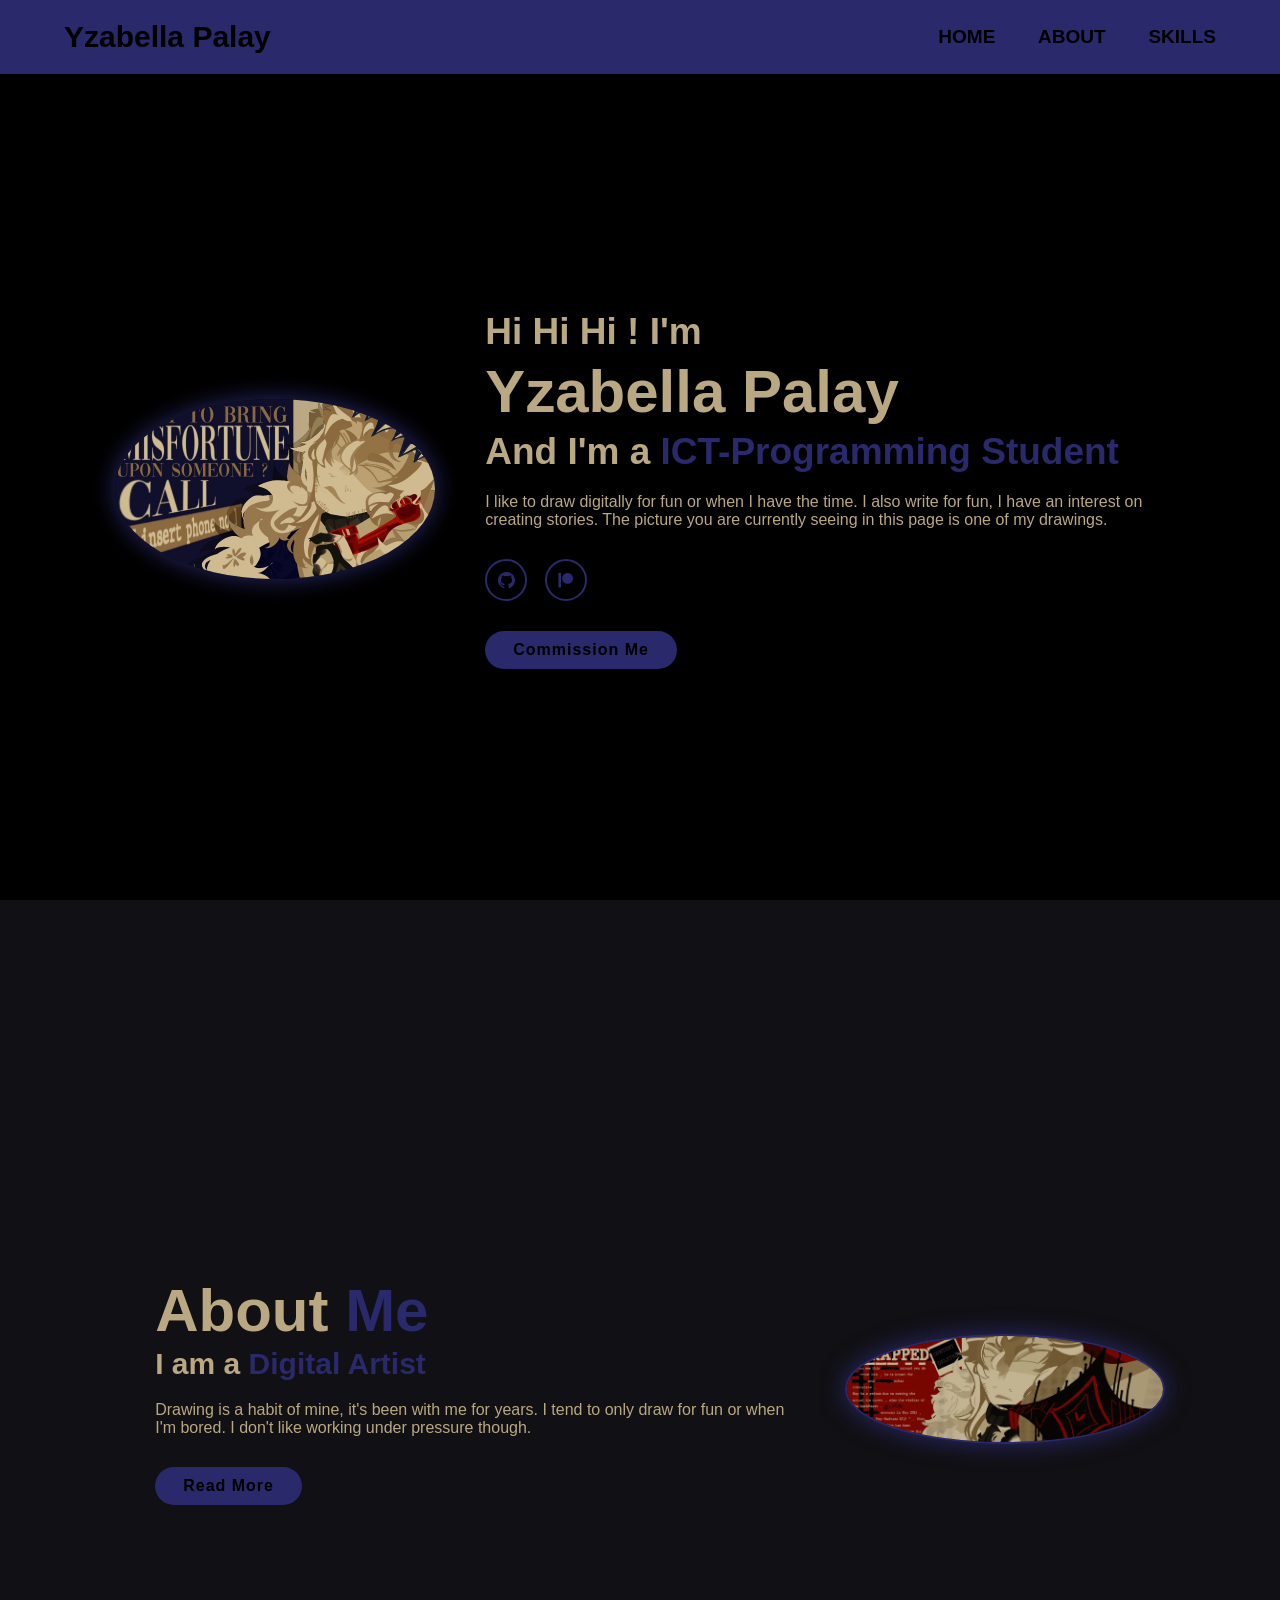
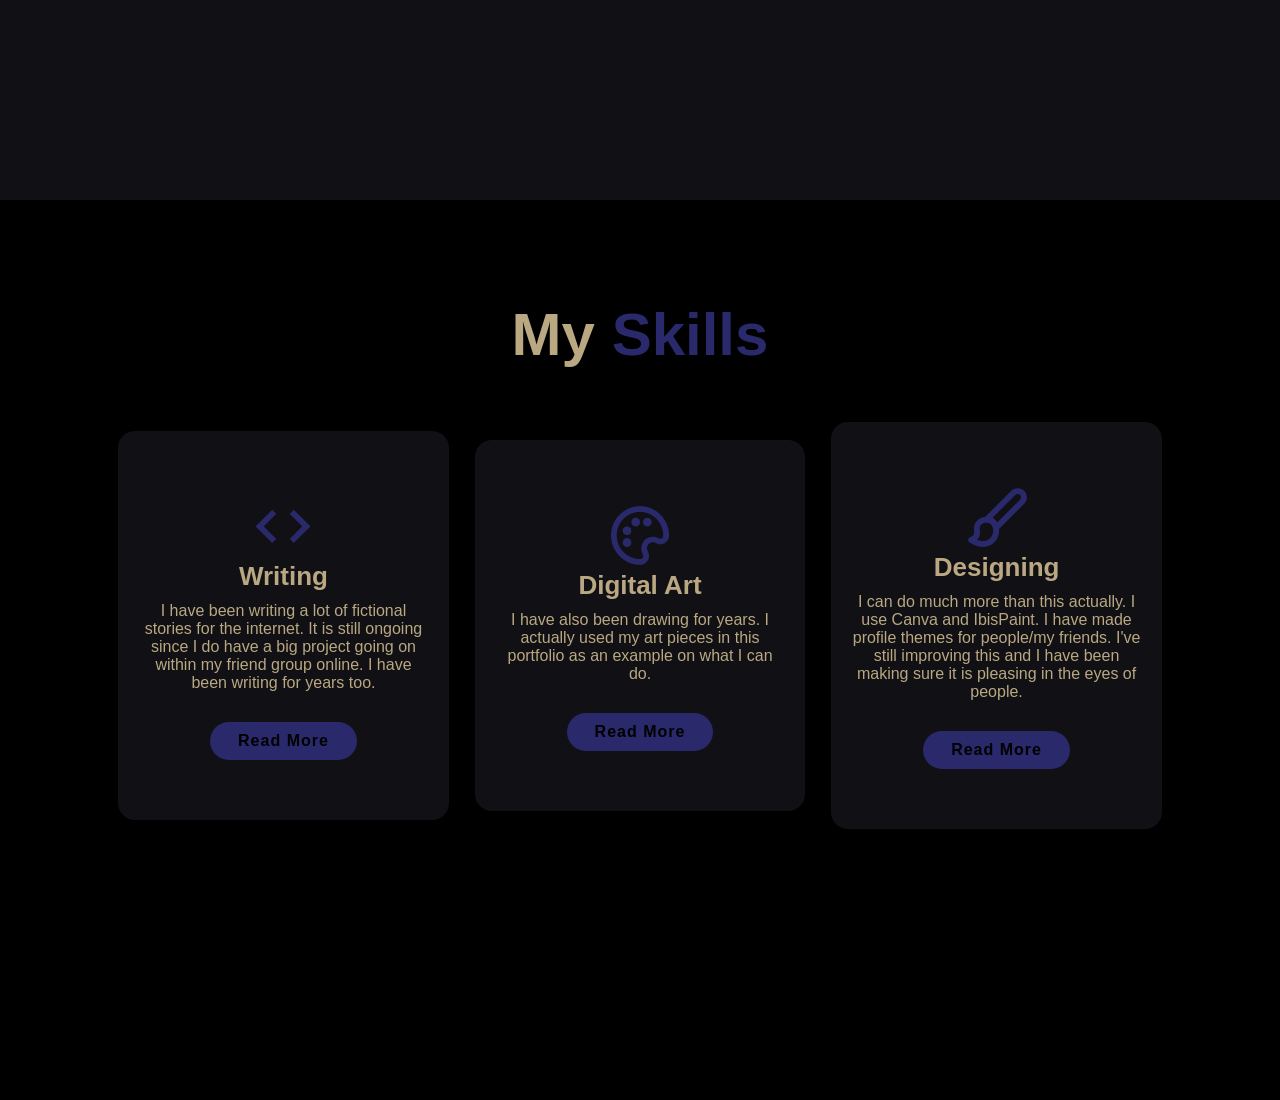
<file: index.html>
<!DOCTYPE html>
<html lang="en">
<head>
    <meta charset="UTF-8">
    <meta name="viewport" content="width=device-width, initial-scale=1.0">
    <link rel="stylesheet" href="port.css">
    <link href='https://unpkg.com/boxicons@2.1.4/css/boxicons.min.css' rel='stylesheet'>
    <title>Portfolio</title>
</head>
<body>

    <!--Header Section Code-->

    <header class="header">
        <a href="#home" class="logo">Yzabella Palay</a>

        <i class='bx bx-menu' id="menu-icon"></i>

        <nav class="navbar">
            <a href="#home">HOME</a>
            <a href="#about">ABOUT</a>
            <a href="#skills">SKILLS</a>
        </nav>
    </header>

    <!--Home Section Code-->

    <section class="home" id="home">
        <div class="home-img">
            <img src="call-misfortune.jpg" alt="Profile Image">
        </div>

        <div class="home-content">
            <h3>Hi Hi Hi ! I'm</h3>
            <h1>Yzabella Palay</h1>
            <h3>And I'm a <span class="multiple-text">ICT-Programming Student</span></h3>
            <p>I like to draw digitally for fun or when I have the time. I also write for fun, I have an interest on creating stories. The picture you are currently seeing in this page is one of my drawings.</p>
            
            <div class="social-media">
                <a href="https://github.com/yzabellapalay"><i class='bx bxl-github'></i></a>
                <a href="https://www.patreon.com/c/BLOOMINGBELLS?vanity=user"><i class='bx bxl-patreon'></i></a>
            </div>
            <a href="#" class="btn">Commission Me</a>
        </div>
    </section>

    <!--About Section Code-->

    <section class="about" id="about">
        <div class="about-content">
            <h2 class="heading">About <span>Me</span></h2>
            <h3>I am a <span>Digital Artist</span></h3>
            <p>Drawing is a habit of mine, it's been with me for years. I tend to only draw for fun or when I'm bored. I don't like working under pressure though.</p>
            <a href="#" class="btn">Read More</a>
        </div>

        <div class="about-img">
        <img src="aboutagain.jpg" alt="About Image">
        </div>
    </section>

    <!-- Skills Section Code-->

    <section class="skills" id="skills">
        <h2 class="heading">My <span>Skills</span></h2>

        <div class="skills-container">
            <div class="skills-box">
                <i class="bx bx-code"></i>
                <h3>Writing</h3>
                <p>I have been writing a lot of fictional stories for the internet. It is still ongoing since I do have a big project going on within my friend group online. I have been writing for years too.</p>
                <a href="#" class="btn">Read More</a>
            </div>

             <div class="skills-box">
                <i class="bx bx-palette"></i>
                <h3>Digital Art</h3>
                <p>I have also been drawing for years. I actually used my art pieces in this portfolio as an example on what I can do.</p>
                <a href="#" class="btn">Read More</a>
            </div>

             <div class="skills-box">
                <i class="bx bx-paint"></i>
                <h3>Designing</h3>
                <p>I can do much more than this actually. I use Canva and IbisPaint. I have made profile themes for people/my friends. I've still improving this and I have been making sure it is pleasing in the eyes of people.</p>
                <a href="#" class="btn">Read More</a>
            </div>
        </div>
    </section>
</body>
</html>
</file>
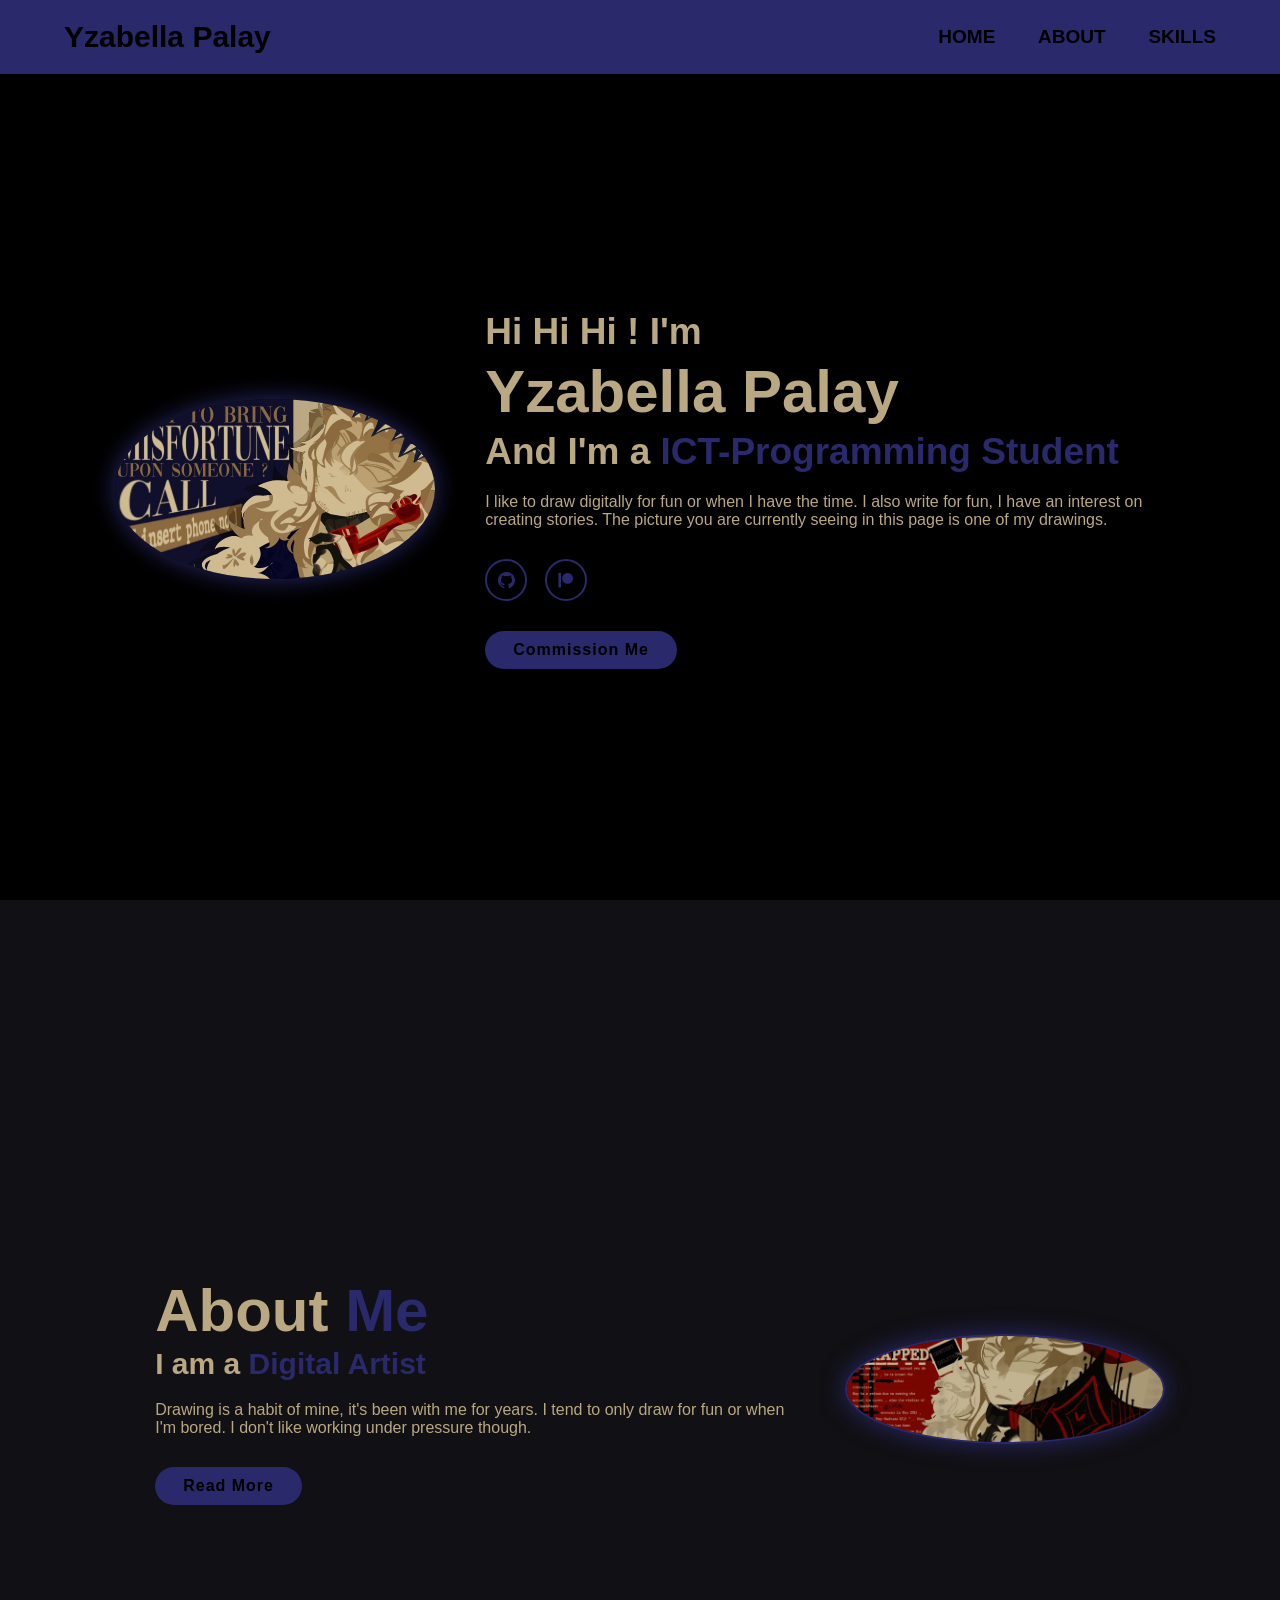
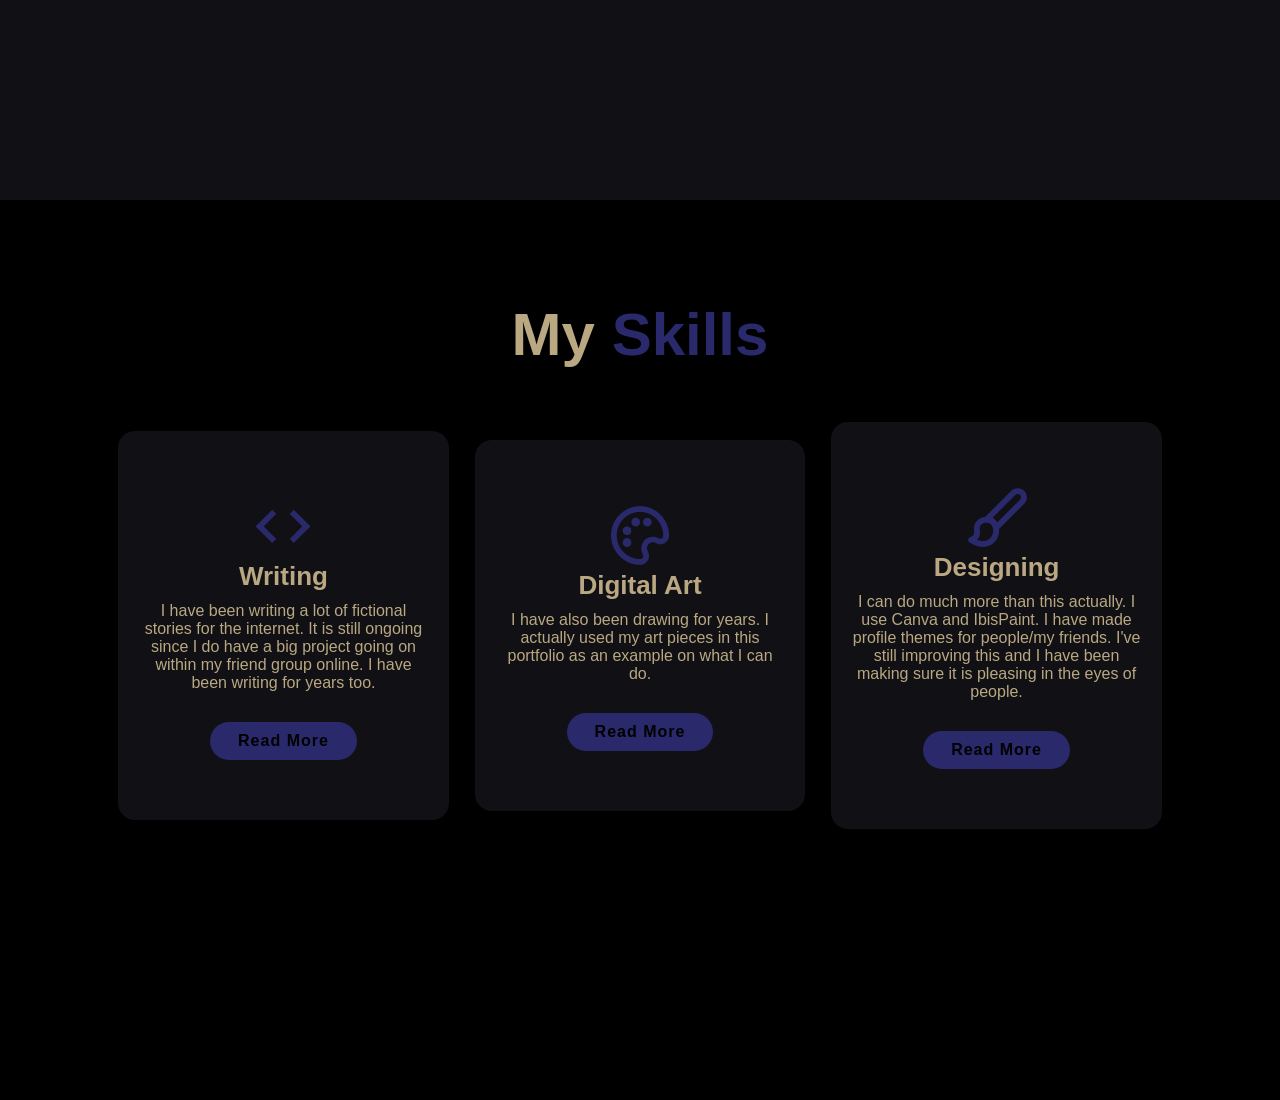
<file: portfolio.html>
<!DOCTYPE html>
<html lang="en">
<head>
    <meta charset="UTF-8">
    <meta name="viewport" content="width=device-width, initial-scale=1.0">
    <link rel="stylesheet" href="port.css">
    <link href='https://unpkg.com/boxicons@2.1.4/css/boxicons.min.css' rel='stylesheet'>
    <title>Portfolio</title>
</head>
<body>

    <!--Header Section Code-->

    <header class="header">
        <a href="#home" class="logo">Yzabella Palay</a>

        <i class='bx bx-menu' id="menu-icon"></i>

        <nav class="navbar">
            <a href="#home">HOME</a>
            <a href="#about">ABOUT</a>
            <a href="#skills">SKILLS</a>
        </nav>
    </header>

    <!--Home Section Code-->

    <section class="home" id="home">
        <div class="home-img">
            <img src="call-misfortune.jpg" alt="Profile Image">
        </div>

        <div class="home-content">
            <h3>Hi Hi Hi ! I'm</h3>
            <h1>Yzabella Palay</h1>
            <h3>And I'm a <span class="multiple-text">ICT-Programming Student</span></h3>
            <p>I like to draw digitally for fun or when I have the time. I also write for fun, I have an interest on creating stories. The picture you are currently seeing in this page is one of my drawings.</p>
            
            <div class="social-media">
                <a href="https://github.com/yzabellapalay"><i class='bx bxl-github'></i></a>
                <a href="https://www.patreon.com/c/BLOOMINGBELLS?vanity=user"><i class='bx bxl-patreon'></i></a>
            </div>
            <a href="#" class="btn">Commission Me</a>
        </div>
    </section>

    <!--About Section Code-->

    <section class="about" id="about">
        <div class="about-content">
            <h2 class="heading">About <span>Me</span></h2>
            <h3>I am a <span>Digital Artist</span></h3>
            <p>Drawing is a habit of mine, it's been with me for years. I tend to only draw for fun or when I'm bored. I don't like working under pressure though.</p>
            <a href="#" class="btn">Read More</a>
        </div>

        <div class="about-img">
        <img src="aboutagain.jpg" alt="About Image">
        </div>
    </section>

    <!-- Skills Section Code-->

    <section class="skills" id="skills">
        <h2 class="heading">My <span>Skills</span></h2>

        <div class="skills-container">
            <div class="skills-box">
                <i class="bx bx-code"></i>
                <h3>Writing</h3>
                <p>I have been writing a lot of fictional stories for the internet. It is still ongoing since I do have a big project going on within my friend group online. I have been writing for years too.</p>
                <a href="#" class="btn">Read More</a>
            </div>

             <div class="skills-box">
                <i class="bx bx-palette"></i>
                <h3>Digital Art</h3>
                <p>I have also been drawing for years. I actually used my art pieces in this portfolio as an example on what I can do.</p>
                <a href="#" class="btn">Read More</a>
            </div>

             <div class="skills-box">
                <i class="bx bx-paint"></i>
                <h3>Designing</h3>
                <p>I can do much more than this actually. I use Canva and IbisPaint. I have made profile themes for people/my friends. I've still improving this and I have been making sure it is pleasing in the eyes of people.</p>
                <a href="#" class="btn">Read More</a>
            </div>
        </div>
    </section>
</body>
</html>
</file>
<file: port.css>
* {
    margin: 0;
    padding: 0;
    box-sizing: border-box;
    text-decoration: none;
    border: none;
    outline: none;
    scroll-behavior: smooth;
    font-family: -apple-system, sans-serif;
}

:root {
    --bg-color: #000;
    --snd-bg-color: #111014;
    --text-color: #B9A882;
    --main-color: #29296b;
}

html {
    font-size: 62.5%;
    overflow: hidden;
}

body {
    background: var(--bg-color);
    color: var(--text-color);
}

section {
    min-height: 100vh;
    padding: 10rem 9% 2rem;
}

/* Header Section Code */

.header {
    position: fixed;
    width: 100%;
    top: 0;
    right: 0;
    z-index: 1000;
    display: flex;
    align-items: center;
    justify-content: space-between;
    padding: 2rem 5%;
    background: var(--main-color);
    backdrop-filter: blur(10px);
    transition: all 0.5s ease;
}

.logo {
    font-size: 3rem;
    color: var(--bg-color);
    font-weight: 700;
    cursor: pointer;
    transition: 0.3s ease;
}

.logo:hover {
    transform: scale(1.05);
}

.navbar a {
    font-size: 1.9rem;
    color: var(--bg-color);
    margin-left: 4rem;
    font-weight: 700;
    transition: 0.3s ease;
}

.navbar a:hover,
.navbar a.active {
    color: var(--text-color);
}

#menu-icon {
    font-size: 3.6rem;
    color: var(--bg-color);
    cursor: pointer;
    display: none;
}

/* Home Section Code */

.home {
    display: flex;
    justify-content: center;
    align-items: center;
}

.home-img img {
    width: 25vw;
    border-radius: 50%;
    box-shadow: 0 0 25px var(--main-color);
    cursor: pointer;
    animation: floatImage 4s ease-in-out infinite;
    transition: 0.4s ease;
}

.home-img img:hover {
    box-shadow: 0 0 25px var(--main-color),
                0 0 35px var(--main-color),
                0 0 45px var(--main-color);
}

@keyframes floatImage {
    0% {
        transform: translateY(0);
    }
    50% {
        transform: translateY(-2.4rem);
    }
    100% {
        transform: translateY(0);
    }
}

.home-content {
    margin-left: 5rem;
}

.home-content h3 {
    font-size: 3.7rem;
    font-weight: 700;
}

.home-content h3:nth-of-type(2) {
    margin-bottom: 2rem;
}

span {
    color: var(--main-color);
}

.home-content h1 {
    font-size: 6rem;
    font-weight: 700;
    line-height: 1.3;
}

.home-content p {
    font-size: 1.6rem;
}

.social-media a {
    display: inline-flex;
    justify-content: center;
    align-items: center;
    width: 42px;
    height: 42px;
    background: transparent;
    border: 0.2rem solid var(--main-color);
    border-radius: 50%;
    font-size: 2rem;
    color: var(--main-color);
    margin: 3rem 1.5rem 3rem 0;
    transition: 0.3s ease;
}

.social-media a:hover {
    transform: scale(1.2) translateY(-10px);
    background-color: var(--main-color);
    color: var(--bg-color);
    box-shadow: 0 0 25px var(--main-color);
}

.btn {
    display: inline-block;
    padding: 1rem 2.8rem;
    background-color: var(--main-color);
    border-radius: 4rem;
    box-shadow: none;
    font-size: 1.6rem;
    color: var(--bg-color);
    letter-spacing:  0.1rem;
    font-weight: 600;
    transition: 0.3s ease;
}

.btn:hover {
    box-shadow: 0 0 1.6rem var(--main-color);
}

/* About Section Code */

.about {
    display: flex;
    align-items: center;
    justify-content: center;
    gap: 2rem;
    background-color: var(--snd-bg-color);
}

.about-img img {
    width: 25vw;
    border: 2px solid var(--main-color);
    border-radius: 50%;
    box-shadow: 0 0 25px var(--main-color);
    cursor: pointer;
    transition: 0.4s ease;
}

.about-img img:hover {
    box-shadow: 0 0 25px var(--main-color),
                0 0 35px var(--main-color),
                0 0 45px var(--main-color);
}

.heading {
    font-size: 6rem;
    text-align: left;
}

.about-content {
    padding: 0 4rem;
}

.about-content h2 {
    text-align: left;
    line-height: 1.2;
}

.about-content h3 {
    font-size: 3rem;
}

.about-content p {
    font-size: 1.6rem;
    margin: 2rem 0 3rem;
}

/* Skills Section Code */

.skills h2 {
    text-align: center;
    margin-bottom: 5rem;
}

.skills-container {
    display: flex;
    justify-content: center;
    align-items: center;
    flex-wrap: wrap;
    gap: 2rem;
}

.skills-container .skills-box {
    flex: 1 1 30rem;
    background: var(--snd-bg-color);
    padding: 6rem 2rem 6rem;
    border-radius: 2rem;
    text-align: center;
    border: 0.3rem solid var(--bg-color);
    transition: 0.3s ease;
}

.skills-container .skills-box:hover {
    border-color: var(--main-color);
    transform: scale(1.02);
}

.skills-box i {
    font-size: 7rem;
    color: var(--main-color);
}

.skills-box h3 {
    font-size: 2.6rem;
}

.skills-box p {
    font-size: 1.6rem;
    margin: 1rem 0 3rem;
}
</file>
